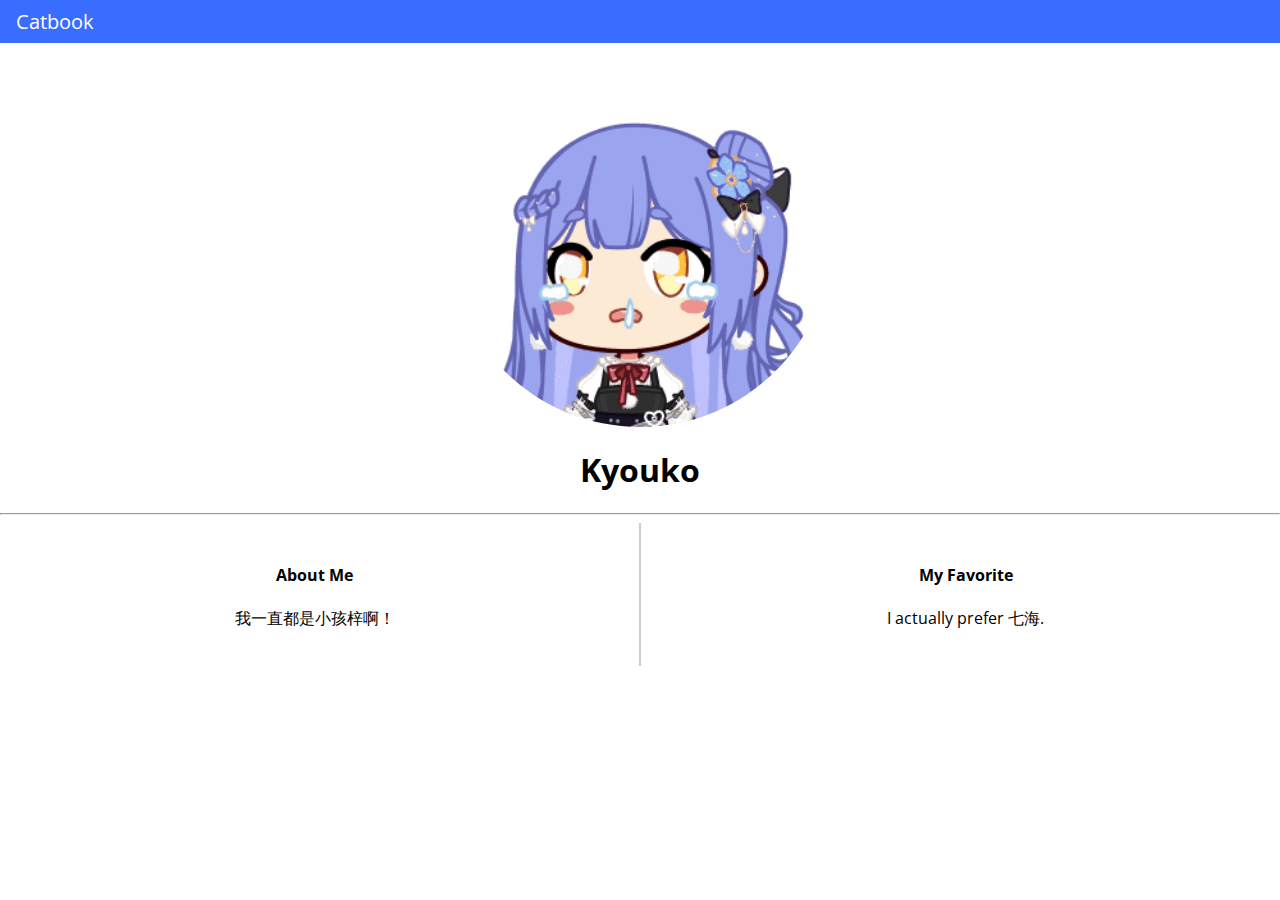
<file: index.html>
<!DOCTYPE html>
<html>

<head>
  <title>Catbook</title>
  <link rel="stylesheet" href="styles.css" />
</head>

<body>
  <nav class="navContainer">
    <h1 class="navTitle">Catbook</h1>
  </nav>

  <div class="avatarContainer">
    <div class="avatar"></div>
  </div>
  <h1 class="u-textCenter">Kyouko</h1>
  <hr />

<div class="row">
  <div class="column u-textCenter">
    <h4>About Me</h4>
    <p>
      我一直都是小孩梓啊！
    </p>
  </div>
  <div class="separator"></div>
  <div class="column u-textCenter">
    <h4>My Favorite</h4>
    <p>
      I actually prefer 七海.
    </p>
  </div>

</div>
</body>

</html>
</file>
<file: styles.css>
/* Your Code Here! */

@import url("https://fonts.googleapis.com/css?family=Open+Sans:300,600");

:root {
  --primary: #396dff;
  --grey: #f7f7f7;
  --white: #fff;

  --xs: 4px;
  --s: 8px;
  --m: 16px;
  --l: 24px;
}

body {
  margin: 0;
  font-family: "Open Sans", sans-serif;
}

.u-textCenter {
  text-align: center;
}

.navContainer {
  padding: var(--s) var(--m);
  background-color: var(--primary);
}

.navTitle {
  color: var(--white);
  font-size: 20px;
  /* Below cancels out some of the default styling of h1 */
  margin: 0; 
  font-weight: normal;
}

.avatarContainer {
  padding: 0 35%;
}

.avatar {
  /* make it responsive */
  max-width: 100%;
  width: 100%;
  height: auto;
  display: block;
  /* div height to be the same as width*/
  padding-top: 100%;

  /* make it a circle */
  border-radius: 50%;

  /* Add image */
  background-image: url("azi.gif");

  /* Centering on image`s center*/
  background-position-y: center;
  background-position-x: center;
  background-repeat: no-repeat;

  /* it makes the clue thing, takes smaller dimension to fill div */
  background-size: cover;

  /* it is optional, for making this div centered in parent*/
  margin: 0 auto;
}


.row {
  display: flex;
  flex-wrap: wrap;
}

.column {
  text-align: center;
  flex: 1;
  padding: 20px;
  box-sizing: border-box;
}

.separator {
  width: 2px; /* 分隔线宽度 */
  background-color: #ccc; /* 分隔线颜色 */
  margin: 0 10px; /* 分隔线的左右间距 */
}
</file>
